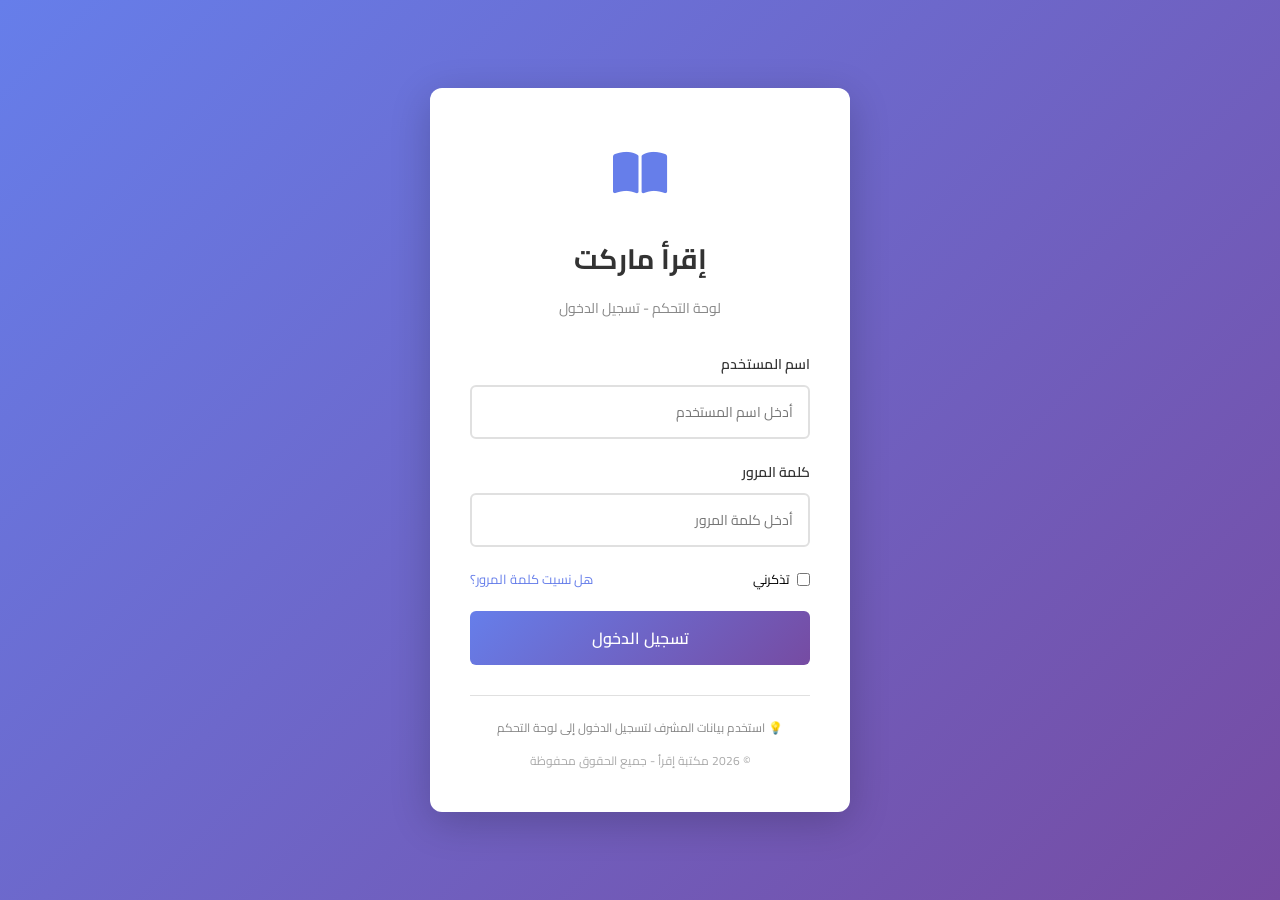
<file: admin/login.html>
<!DOCTYPE html>
<html lang="ar" dir="rtl">
<head>
    <meta charset="UTF-8">
    <meta name="viewport" content="width=device-width, initial-scale=1.0">
    <title>تسجيل الدخول | لوحة التحكم</title>
    
    <!-- Fonts -->
    <link rel="preconnect" href="https://fonts.googleapis.com">
    <link rel="preconnect" href="https://fonts.gstatic.com" crossorigin>
    <link href="https://fonts.googleapis.com/css2?family=Cairo:wght@300;400;600;700;800&display=swap" rel="stylesheet">
    
    <!-- Icons -->
    <link rel="stylesheet" href="https://cdnjs.cloudflare.com/ajax/libs/font-awesome/6.5.0/css/all.min.css">
    
    <style>
        * {
            margin: 0;
            padding: 0;
            box-sizing: border-box;
        }

        body {
            font-family: 'Cairo', sans-serif;
            background: linear-gradient(135deg, #667eea 0%, #764ba2 100%);
            min-height: 100vh;
            display: flex;
            justify-content: center;
            align-items: center;
            direction: rtl;
        }

        .login-container {
            width: 100%;
            max-width: 420px;
            background: white;
            border-radius: 12px;
            box-shadow: 0 10px 40px rgba(0, 0, 0, 0.2);
            padding: 40px;
            animation: slideUp 0.5s ease-out;
        }

        @keyframes slideUp {
            from {
                opacity: 0;
                transform: translateY(30px);
            }
            to {
                opacity: 1;
                transform: translateY(0);
            }
        }

        .login-header {
            text-align: center;
            margin-bottom: 30px;
        }

        .login-logo {
            font-size: 48px;
            color: #667eea;
            margin-bottom: 15px;
        }

        .login-header h1 {
            font-size: 28px;
            color: #333;
            margin-bottom: 10px;
            font-weight: 700;
        }

        .login-header p {
            color: #888;
            font-size: 14px;
        }

        .form-group {
            margin-bottom: 20px;
        }

        .form-group label {
            display: block;
            margin-bottom: 8px;
            color: #333;
            font-weight: 600;
            font-size: 14px;
        }

        .form-group input {
            width: 100%;
            padding: 12px 15px;
            border: 2px solid #e0e0e0;
            border-radius: 6px;
            font-family: 'Cairo', sans-serif;
            font-size: 14px;
            transition: border-color 0.3s;
        }

        .form-group input:focus {
            outline: none;
            border-color: #667eea;
        }

        .remember-forgot {
            display: flex;
            justify-content: space-between;
            align-items: center;
            margin-bottom: 20px;
            font-size: 13px;
        }

        .remember-forgot a {
            color: #667eea;
            text-decoration: none;
        }

        .remember-forgot a:hover {
            text-decoration: underline;
        }

        .checkbox-group {
            display: flex;
            align-items: center;
            gap: 8px;
        }

        .checkbox-group input[type="checkbox"] {
            width: auto;
            border: none;
        }

        .btn-login {
            width: 100%;
            padding: 12px;
            background: linear-gradient(135deg, #667eea 0%, #764ba2 100%);
            color: white;
            border: none;
            border-radius: 6px;
            font-family: 'Cairo', sans-serif;
            font-size: 16px;
            font-weight: 600;
            cursor: pointer;
            transition: transform 0.2s, box-shadow 0.2s;
            display: flex;
            justify-content: center;
            align-items: center;
            gap: 10px;
        }

        .btn-login:hover:not(:disabled) {
            transform: translateY(-2px);
            box-shadow: 0 5px 20px rgba(102, 126, 234, 0.4);
        }

        .btn-login:disabled {
            opacity: 0.6;
            cursor: not-allowed;
        }

        .alert {
            padding: 12px 15px;
            border-radius: 6px;
            margin-bottom: 20px;
            font-size: 14px;
            display: none;
            animation: slideDown 0.3s ease-out;
        }

        @keyframes slideDown {
            from {
                opacity: 0;
                transform: translateY(-10px);
            }
            to {
                opacity: 1;
                transform: translateY(0);
            }
        }

        .alert.show {
            display: block;
        }

        .alert-error {
            background-color: #fee;
            color: #c33;
            border: 1px solid #fcc;
        }

        .alert-success {
            background-color: #efe;
            color: #3c3;
            border: 1px solid #cfc;
        }

        .alert-warning {
            background-color: #ffe;
            color: #cc3;
            border: 1px solid #ffc;
        }

        .lockout-message {
            text-align: center;
            color: #c33;
            font-weight: 600;
            margin-top: 15px;
        }

        .loading-spinner {
            display: inline-block;
            width: 16px;
            height: 16px;
            border: 3px solid rgba(255, 255, 255, 0.3);
            border-radius: 50%;
            border-top-color: white;
            animation: spin 1s linear infinite;
        }

        @keyframes spin {
            to { transform: rotate(360deg); }
        }

        .footer {
            text-align: center;
            margin-top: 30px;
            padding-top: 20px;
            border-top: 1px solid #e0e0e0;
            color: #888;
            font-size: 12px;
        }

        /* Responsive */
        @media (max-width: 480px) {
            .login-container {
                padding: 30px 20px;
                margin: 20px;
            }

            .login-header h1 {
                font-size: 24px;
            }

            .login-logo {
                font-size: 40px;
            }
        }
    </style>
</head>
<body>

<div class="login-container">
    <!-- Header -->
    <div class="login-header">
        <div class="login-logo">
            <i class="fas fa-book-open"></i>
        </div>
        <h1>إقرأ ماركت</h1>
        <p>لوحة التحكم - تسجيل الدخول</p>
    </div>

    <!-- Alert Messages -->
    <div id="alertMessage" class="alert"></div>

    <!-- Login Form -->
    <form id="loginForm" onsubmit="handleLogin(event)">
        <!-- Username -->
        <div class="form-group">
            <label for="username">اسم المستخدم</label>
            <input 
                type="text" 
                id="username" 
                name="username" 
                placeholder="أدخل اسم المستخدم"
                required 
                autocomplete="username"
            >
        </div>

        <!-- Password -->
        <div class="form-group">
            <label for="password">كلمة المرور</label>
            <input 
                type="password" 
                id="password" 
                name="password" 
                placeholder="أدخل كلمة المرور"
                required 
                autocomplete="current-password"
            >
        </div>

        <!-- Remember & Forgot -->
        <div class="remember-forgot">
            <label class="checkbox-group">
                <input type="checkbox" id="rememberMe" name="rememberMe">
                <span>تذكرني</span>
            </label>
            <a href="#" onclick="showForgotPassword(event)">هل نسيت كلمة المرور؟</a>
        </div>

        <!-- Login Button -->
        <button type="submit" class="btn-login" id="loginBtn">
            <span id="loginBtnText">تسجيل الدخول</span>
        </button>

        <!-- Lockout Message -->
        <div id="lockoutMessage" class="lockout-message"></div>
    </form>

    <!-- Footer -->
    <div class="footer">
        <p>💡 استخدم بيانات المشرف لتسجيل الدخول إلى لوحة التحكم</p>
        <p style="margin-top: 10px; color: #aaa;">© 2026 مكتبة إقرأ - جميع الحقوق محفوظة</p>
    </div>
</div>

<!-- Scripts -->
<script src="js/auth.js"></script>
<script src="js/security.js"></script>
<script>
    // التحقق من الجلسة عند فتح الصفحة
    document.addEventListener('DOMContentLoaded', () => {
        const session = auth.getSession();
        if (session) {
            // إذا كانت هناك جلسة صحيحة، انتقل إلى لوحة التحكم
            window.location.href = 'admin.html';
        }

        // استعادة اسم المستخدم إذا كان "تذكرني" مفعل
        const savedUsername = localStorage.getItem('admin_remember_username');
        if (savedUsername) {
            document.getElementById('username').value = savedUsername;
            document.getElementById('rememberMe').checked = true;
            document.getElementById('password').focus();
        }

        // التحقق من الحظر
        updateLockoutUI();
    });

    // معالج تسجيل الدخول
    async function handleLogin(event) {
        event.preventDefault();

        const username = document.getElementById('username').value.trim();
        const password = document.getElementById('password').value;
        const rememberMe = document.getElementById('rememberMe').checked;

        const loginBtn = document.getElementById('loginBtn');
        const loginBtnText = document.getElementById('loginBtnText');

        // تعطيل الزر
        loginBtn.disabled = true;
        loginBtnText.innerHTML = '<span class="loading-spinner"></span> جاري المعالجة...';

        try {
            // تسجيل الدخول
            const result = await auth.login(username, password);

            if (result.success) {
                showAlert('تم تسجيل الدخول بنجاح! جاري التحويل...', 'success');

                // حفظ اسم المستخدم إذا تم تحديد "تذكرني"
                if (rememberMe) {
                    localStorage.setItem('admin_remember_username', username);
                } else {
                    localStorage.removeItem('admin_remember_username');
                }

                // الانتظار قبل التحويل
                setTimeout(() => {
                    window.location.href = 'admin.html';
                }, 1500);
            } else {
                showAlert(result.message, 'error');

                // معالجة الحالات الخاصة
                if (result.code === 'ACCOUNT_LOCKED') {
                    updateLockoutUI();
                }

                loginBtn.disabled = false;
                loginBtnText.textContent = 'تسجيل الدخول';
            }
        } catch (error) {
            console.error('Login error:', error);
            showAlert('حدث خطأ أثناء محاولة تسجيل الدخول', 'error');

            loginBtn.disabled = false;
            loginBtnText.textContent = 'تسجيل الدخول';
        }
    }

    // عرض رسائل التنبيه
    function showAlert(message, type = 'info') {
        const alertEl = document.getElementById('alertMessage');
        alertEl.textContent = message;
        alertEl.className = `alert show alert-${type}`;

        // إخفاء الرسالة بعد 5 ثوان
        setTimeout(() => {
            alertEl.classList.remove('show');
        }, 5000);
    }

    // تحديث واجهة الحظر
    function updateLockoutUI() {
        const attempts = auth.getFailedAttempts();
        const lockoutEl = document.getElementById('lockoutMessage');
        const form = document.getElementById('loginForm');

        if (auth.isLockedOut()) {
            const timeRemaining = Math.ceil(
                (auth.lockoutDurationMs - (Date.now() - attempts.lastAttempt)) / 1000 / 60
            );

            lockoutEl.textContent = `⛔ تم حظر المحاولات مؤقتاً. حاول بعد ${timeRemaining} دقيقة`;
            lockoutEl.style.display = 'block';
            form.style.opacity = '0.5';
            form.style.pointerEvents = 'none';
        } else {
            lockoutEl.style.display = 'none';
            form.style.opacity = '1';
            form.style.pointerEvents = 'auto';
        }
    }

    // عرض نموذج نسيان كلمة المرور
    function showForgotPassword(event) {
        event.preventDefault();
        showAlert(
            'للمساعدة، يرجى التواصل مع المشرف الرئيسي عبر البريد الإلكتروني أو الهاتف',
            'warning'
        );
    }

    // مفتاح سريع: Enter للدخول
    document.addEventListener('keypress', (e) => {
        if (e.key === 'Enter' && !document.getElementById('loginBtn').disabled) {
            document.getElementById('loginForm').dispatchEvent(new Event('submit'));
        }
    });
</script>

</body>
</html>
</file>
